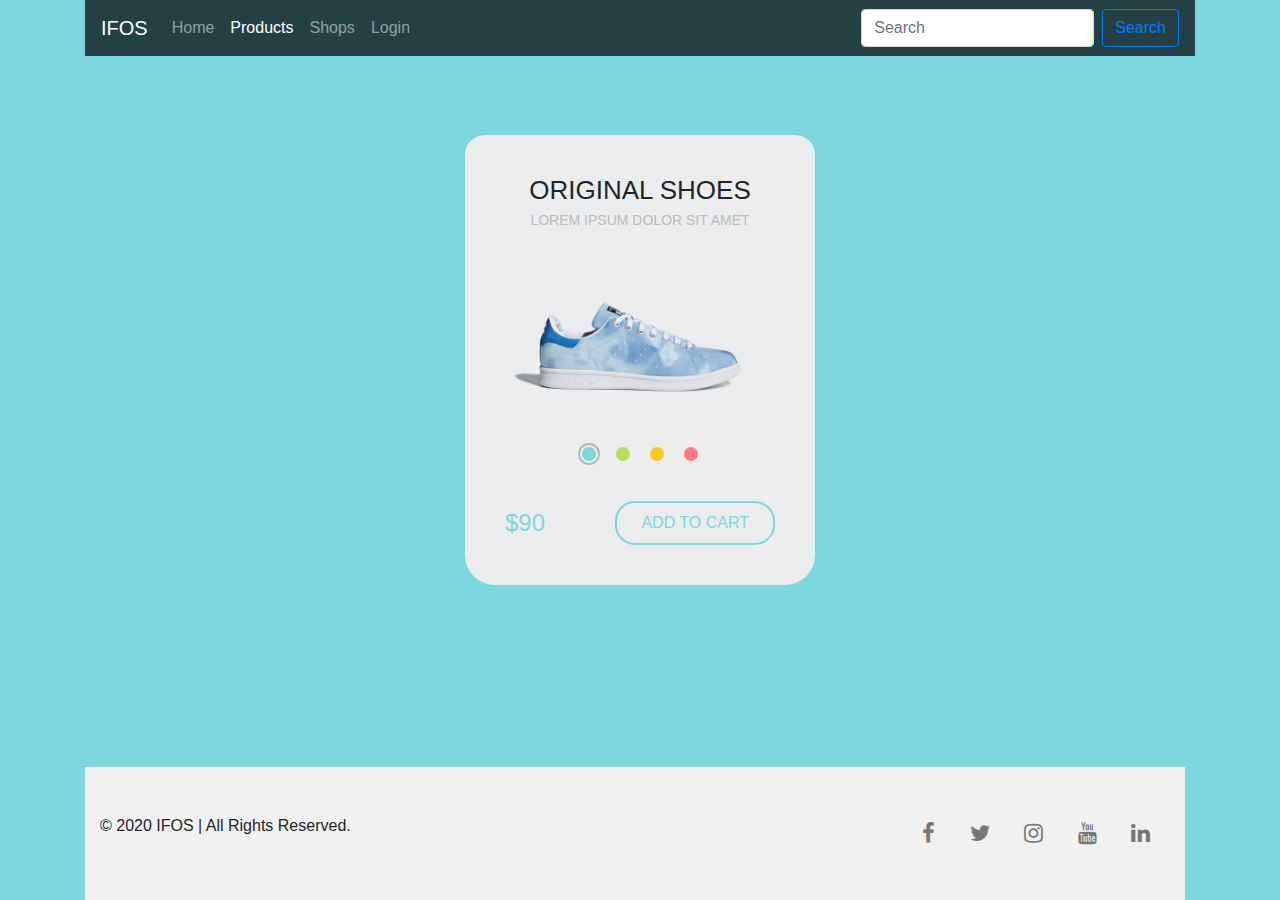
<file: prod1.html>
<!doctype html>
<html lang="en">

<head>
  <title>Product Info</title>
  <!-- Required meta tags -->
  <meta charset="utf-8">
  <meta name="viewport" content="width=device-width, initial-scale=1, shrink-to-fit=no">
  <script src="https://cdnjs.cloudflare.com/ajax/libs/jquery/3.4.1/jquery.min.js" charset="utf-8"></script>
  <link rel="stylesheet" href="https://maxcdn.bootstrapcdn.com/font-awesome/4.7.0/css/font-awesome.min.css">

  <!-- Bootstrap CSS -->
  <link rel="stylesheet" href="https://stackpath.bootstrapcdn.com/bootstrap/4.3.1/css/bootstrap.min.css"
    integrity="sha384-ggOyR0iXCbMQv3Xipma34MD+dH/1fQ784/j6cY/iJTQUOhcWr7x9JvoRxT2MZw1T" crossorigin="anonymous">

  <style type="text/css">
    .navbar {
      z-index: 11;
    }

    body {
      background: #7ed6df;
      transition: 0.6s linear;
    }

    footer {
      position: absolute;
      bottom: 0;
      width: 1100px;
      background: #f1f1f1;
      padding: 30px 15px;
    }

    .product-card {
      min-width: 350px;
      background: #ecedef;
      padding: 40px;
      position: absolute;
      left: 50%;
      top: 30%;
      transform: translate(-50%, -30%);
      text-transform: uppercase;
      border-radius: 20px 20px 30px 30px;
      z-index: 10;
    }

    .product-card h1 {
      font-size: 26px;
      margin-bottom: 4px;
      text-align: center;
    }

    .product-card p {
      font-size: 14px;
      color: #bbb;
      text-align: center;
    }

    .product-pic {
      background-image: url(./images/img/1.png);
      width: 100%;
      height: 200px;
      background-size: cover;
      background-position: center;
      transition: .6s linear;
    }

    .product-colors {
      margin-bottom: 40px;
      display: flex;
      justify-content: center;
    }

    .product-colors span {
      width: 14px;
      height: 14px;
      margin: 0 10px;
      border-radius: 50%;
      cursor: pointer;
      position: relative;
    }

    .blue {
      background: #7ed6df !important;
    }

    .green {
      background: #badc58 !important;
    }

    .yellow {
      background: #f9ca24 !important;
    }

    .rose {
      background: #ff7979 !important;
    }

    .product-colors .active:after {
      content: "";
      width: 22px;
      height: 22px;
      border: 2px solid #8888;
      position: absolute;
      border-radius: 50%;
      box-sizing: border-box;
      left: -4px;
      top: -4px;
    }

    .product-info {
      display: flex;
      align-items: center;
    }

    .product-price {
      color: #7ed6df;
      font-size: 24px;
    }

    .product-button {
      margin-left: auto;
      color: #7ed6df;
      text-decoration: none !important;
      border: 2px solid;
      padding: 8px 24px;
      border-radius: 20px;
      transition: .4s linear;
    }

    .product-button:hover {
      transform: scale(1.06);
    }

    .footer-container {
      display: flex;
      justify-content: space-between;
      align-items: center;
      flex-wrap: wrap;
    }

    .social-media {
      margin: 20px 0;
    }

    .social-media a {
      color: #777;
      padding: 10px;
      margin-right: 10px;
      font-size: 22px;
      text-decoration: none;
      transition: .3s linear;
      border-radius: 5px;
    }

    .social-media a:hover {
      color: #222;
    }

    @media screen and (max-width:700px) {
      .product-card {
        display: inline-block;
        top: 25.5%;
        left: 50%;
        transform: translate(-50%, -25.5%);

      }

      footer {
        width: 500px;
      }

      .footer-container {
        justify-content: center;
      }
    }
  </style>
</head>

<body>
  <div class="container">
    <header>
      <nav class="navbar navbar-expand-md navbar-dark" style="background-color: rgba(0, 0, 0, 0.7) !important;">
        <a class="navbar-brand" href="./index.html">IFOS</a>
        <button class="navbar-toggler d-lg-none" type="button" data-toggle="collapse" data-target="#collapsibleNavId"
          aria-controls="collapsibleNavId" aria-expanded="false" aria-label="Toggle navigation"></button>
        <div class="collapse navbar-collapse" id="collapsibleNavId">
          <ul class="navbar-nav mr-auto mt-2 mt-lg-0">
            <li class="nav-item">
              <a class="nav-link" href="./index.html">Home</a>
            </li>
            <li class="nav-item active">
              <a class="nav-link " href="./products.html">Products</a>
            </li>
            <li class="nav-item">
              <a class="nav-link" href="./shops.html">Shops</a>
            </li>
            <li class="nav-item">
              <a class="nav-link" href="./login.html">Login</a>
            </li>
          </ul>
          <form class="form-inline my-2 my-lg-0">
            <input class="form-control mr-sm-2" type="text" placeholder="Search">
            <button class="btn btn-outline-primary my-2 my-sm-0" type="submit">Search</button>
          </form>
        </div>
      </nav>
    </header>
    <div class="product-card">
      <h1>Original Shoes</h1>
      <p>Lorem ipsum dolor sit amet</p>
      <div class="product-pic"></div>
      <div class="product-colors">
        <span class="blue active" data-color="#7ed6df" data-pic="url(./images/img/1.png)"></span>
        <span class="green" data-color="#badc58" data-pic="url(./images/img/2.png)"></span>
        <span class="yellow" data-color="#f9ca24" data-pic="url(./images/img/3.png)"></span>
        <span class="rose" data-color="#ff7979" data-pic="url(./images/img/4.png)"></span>
      </div>
      <div class="product-info">
        <div class="product-price">$90</div>
        <a href="#" class="product-button">Add to Cart</a>
      </div>
    </div>
    <footer>
      <div class="footer-container">
        <p class="rights-text">© 2020 IFOS | All Rights Reserved.</p>
        <div class="social-media">
          <a href="#"><i class="fa fa-facebook"></i></a>
          <a href="#"><i class="fa fa-twitter"></i></a>
          <a href="#"><i class="fa fa-instagram"></i></a>
          <a href="#"><i class="fa fa-youtube"></i></a>
          <a href="#"><i class="fa fa-linkedin"></i></a>
        </div>
      </div>
    </footer>
  </div>

  <!-- Optional JavaScript -->
  <script>
    $(".product-colors span").click(function () {
      $(".product-colors span").removeClass("active");
      $(this).addClass("active");
      $("body").css("background", $(this).attr("data-color"));
      $(".product-price").css("color", $(this).attr("data-color"));
      $(".product-button").css("color", $(this).attr("data-color"));
      $(".product-pic").css("background-image", $(this).attr("data-pic"));
    });
  </script>
  <!-- jQuery first, then Popper.js, then Bootstrap JS -->
  <script src="https://code.jquery.com/jquery-3.3.1.slim.min.js"
    integrity="sha384-q8i/X+965DzO0rT7abK41JStQIAqVgRVzpbzo5smXKp4YfRvH+8abtTE1Pi6jizo" crossorigin="anonymous">
  </script>
  <script src="https://cdnjs.cloudflare.com/ajax/libs/popper.js/1.14.7/umd/popper.min.js"
    integrity="sha384-UO2eT0CpHqdSJQ6hJty5KVphtPhzWj9WO1clHTMGa3JDZwrnQq4sF86dIHNDz0W1" crossorigin="anonymous">
  </script>
  <script src="https://stackpath.bootstrapcdn.com/bootstrap/4.3.1/js/bootstrap.min.js"
    integrity="sha384-JjSmVgyd0p3pXB1rRibZUAYoIIy6OrQ6VrjIEaFf/nJGzIxFDsf4x0xIM+B07jRM" crossorigin="anonymous">
  </script>
</body>

</html>
</file>
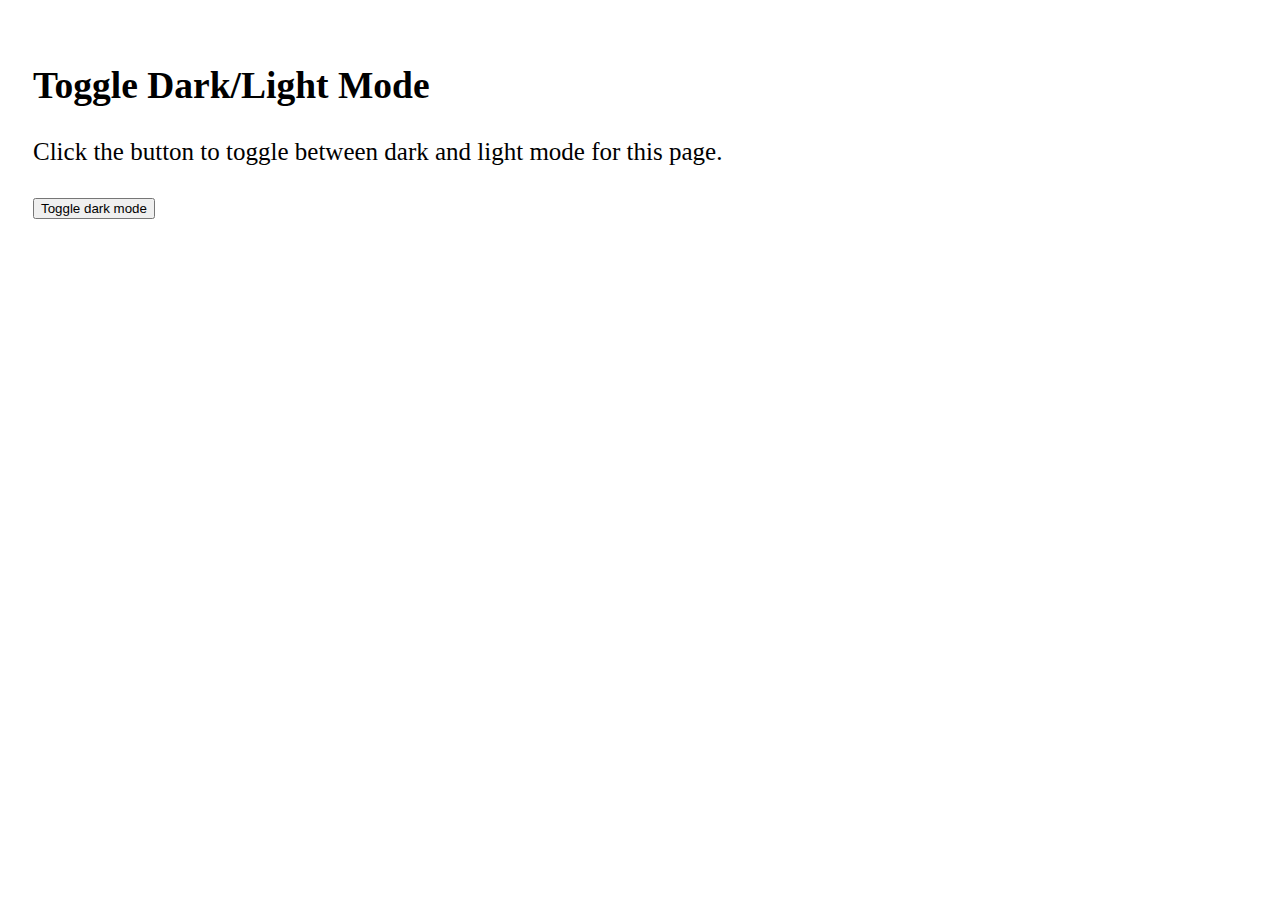
<file: theme.html>
<!DOCTYPE html>
<html>

<head>
    <meta name="viewport" content="width=device-width, initial-scale=1">
    <style>
        body {
            padding: 25px;
            background-color: white;
            color: black;
            font-size: 25px;
        }

        .dark-mode {
            background-color: black;
            color: white;
        }
    </style>
</head>

<body>

    <h2>Toggle Dark/Light Mode</h2>
    <p>Click the button to toggle between dark and light mode for this page.</p>

    <button onclick="myFunction()">Toggle dark mode</button>

    <script>
        function myFunction() {
            var element = document.body;
            element.classList.toggle("dark-mode");
        }
    </script>

</body>

</html>
</file>
